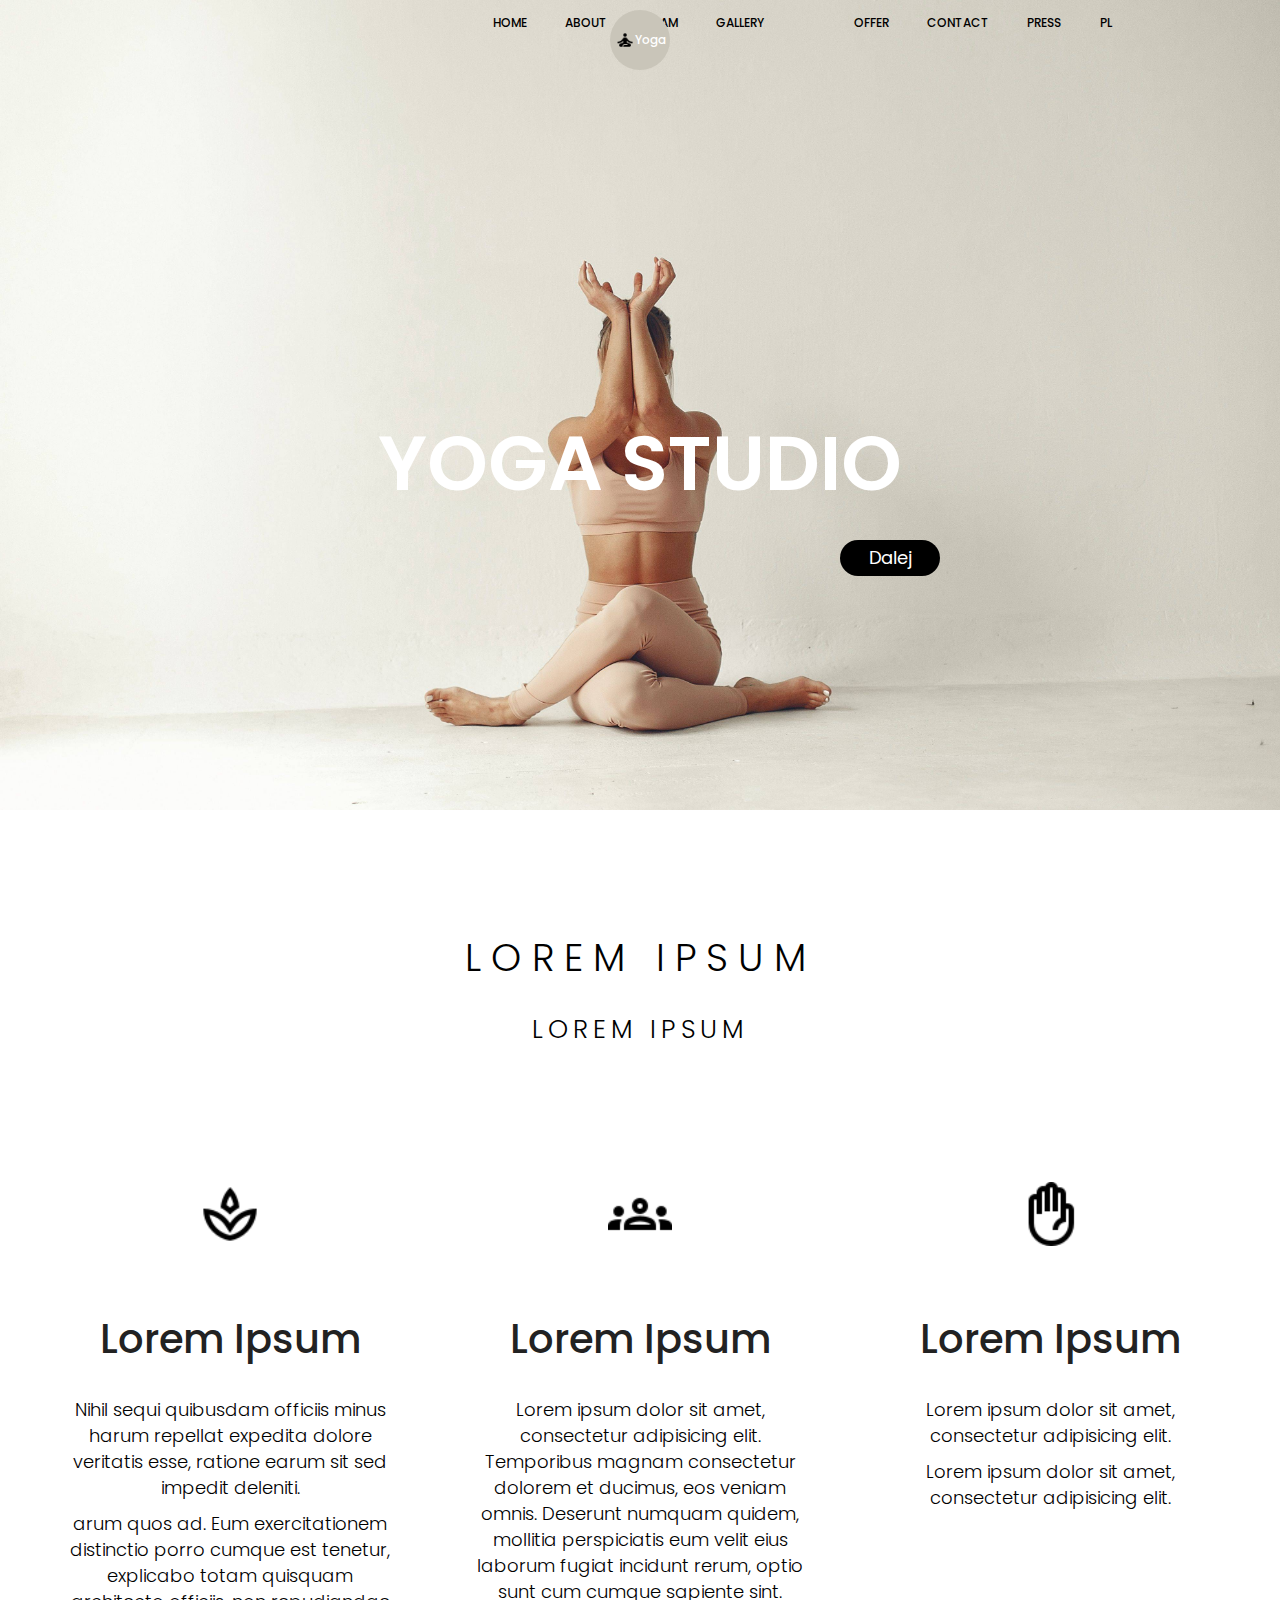
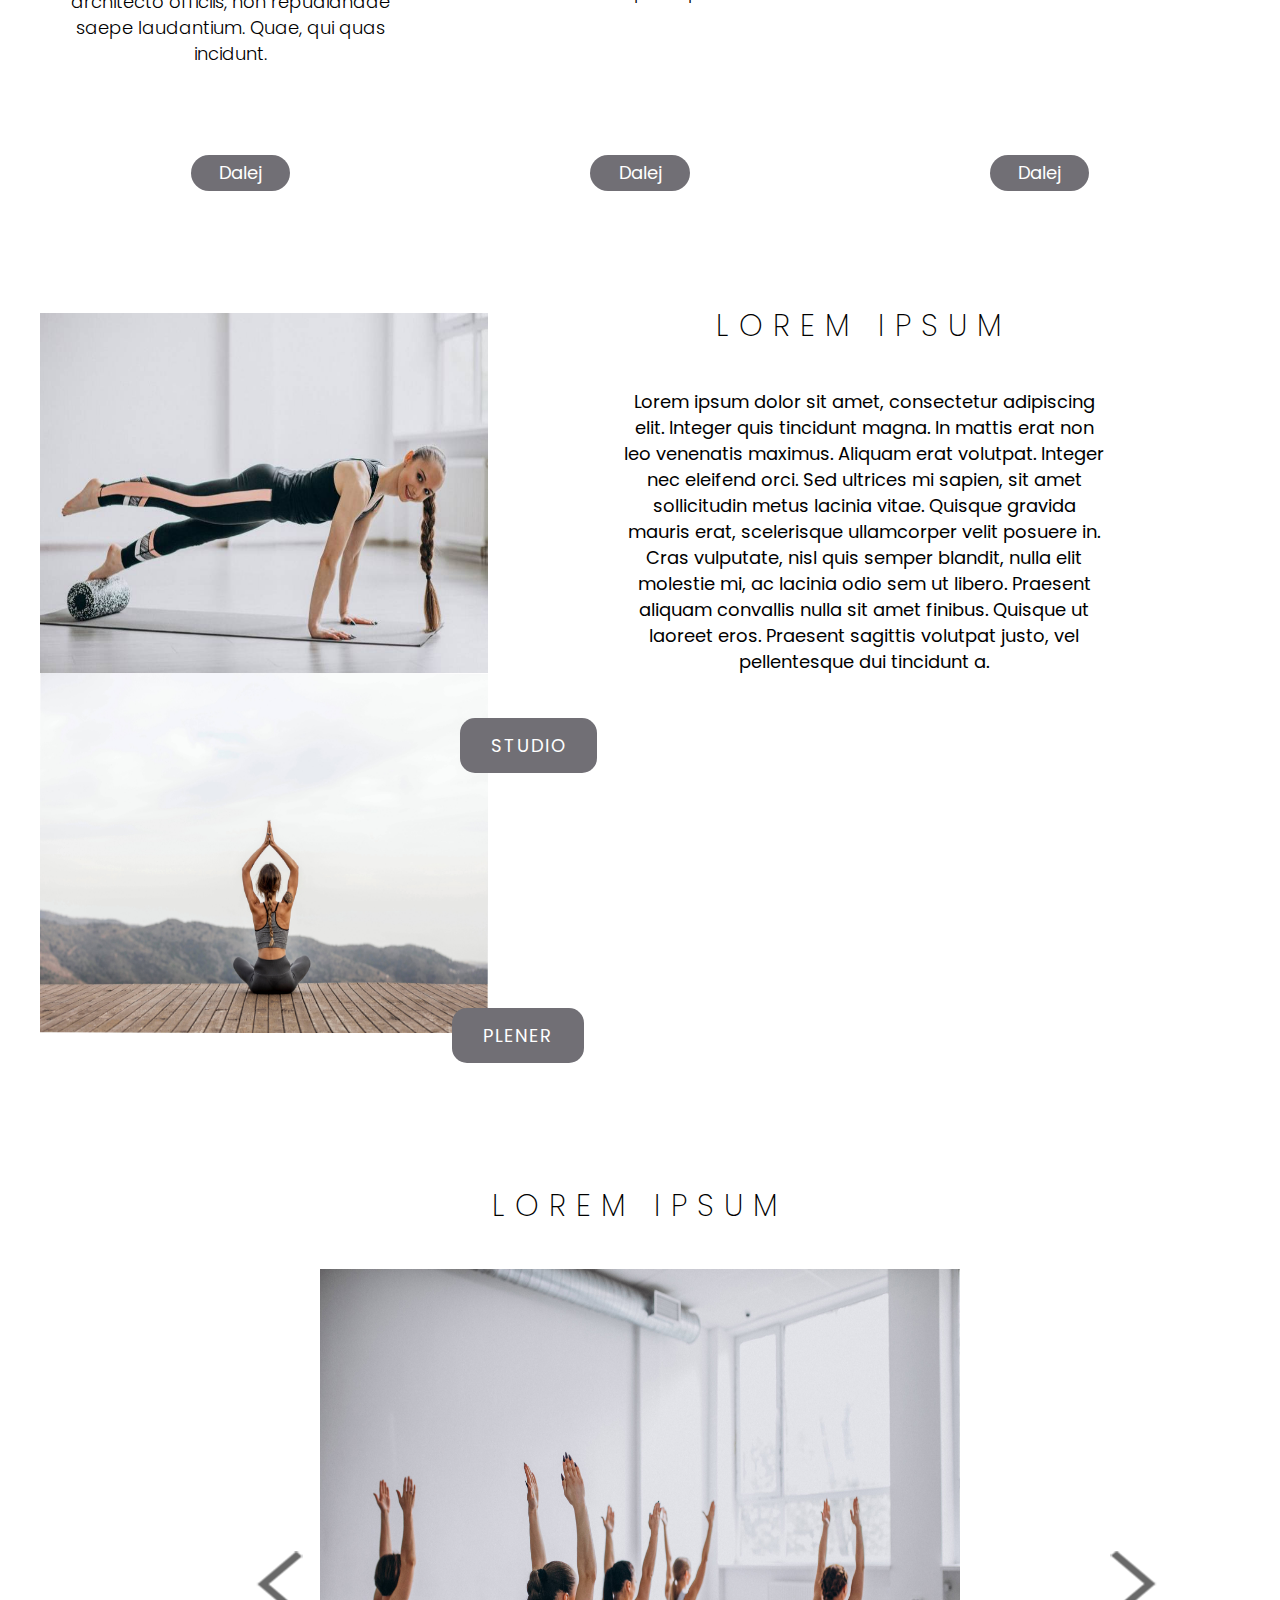
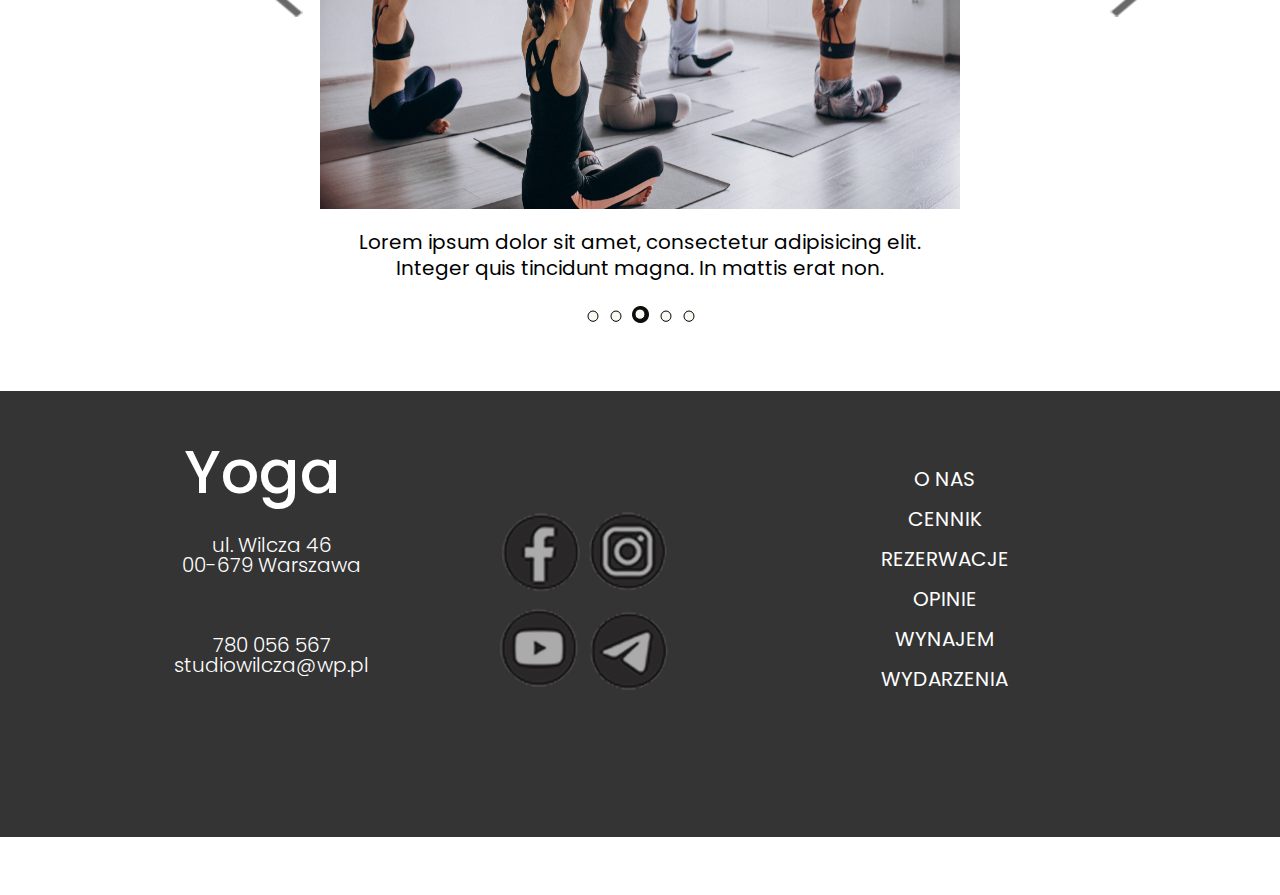
<file: index.html>
<!doctype html>
<html>
<head>
	<!-- Znacznik powodujący prawidłowe skalowanie dokumentu na urządzeniach mobilnych -->
	<meta name="viewport" content="width=device-width, initial-scale=1.0">
	
	<meta charset="utf-8">
	<title>Nazwisko Imię One Page</title>
	<!-- 1. Resetujemy domyślne style HTML -->
	<link rel="stylesheet" type="text/css" href="css/reset.css">
	<!-- 2. Dołączamy własne style CSS -->
	<link rel="stylesheet" type="text/css" href="css/style.css">
</head>

<body>
	<!-- NAWIGACJA MOBILE -->
	<div class="nakladka" id="MENU">
		<a href="javascript:void(0)" class="zamknijX" onClick="zamknijMenu()">
			&times;
		</a>
		<ol onClick="zamknijMenu()">
			<li><a href="#pierwsza">Home</a></li>
			<li><a href="#druga">About</a></li>
			<li><a href="#trzecia">Team</a></li>
			<li><a href="#czwarta">Gallery</a></li>
			<li><a href="#piata">Offer</a></li>
			<li><a href="#szosta">Contact</a></li>
			<li><a href="#siodma">Press</a></li>
			<li><a href="#osma">PL</a></li>
		</ol>
	</div>
	<span class="burger" onClick="otworzMenu()">
		&#9776;
	</span>
	<script>
		/* JavaScript */
		/* Otwieranie MENU */
		function otworzMenu(){
			document.getElementById("MENU").style.width="100%";
		}
		
		/* Zamykanie MENU */
		function zamknijMenu(){
			document.getElementById("MENU").style.width="0";
		}
	</script>
	
	<!-- NAWIGACJA DESKTOP -->
	<nav>
		<ol>
			<li><a href="#pierwsza">Home</a></li>
			<li><a href="#druga">About</a></li>
			<li><a href="#trzecia">Team</a></li>
			<li><a href="#czwarta">Gallery</a></li>
			<li><br></li>
			<li><br></li>
			<li><br></li>
			<li><br></li>
			<li><a href="#piata">Offer</a></li>
			<li><a href="#szosta">Contact</a></li>
			<li><a href="#siodma">Press</a></li>
			<li><a href="#osma">PL</a></li>
		</ol>
	</nav>
	
	<section id="pierwsza">
		<div class="zawartosc">
			<div id="logo">
				<img id="yoga" src="img/yoga.png">
				Yoga
			</div>
			<h1>Yoga Studio</h1>
			<a href="#druga">Dalej</a>
		</div>
	</section>
	
	<div id="second">
		<h1>Lorem Ipsum</h1>
		<h2>Lorem Ipsum</h2>
	</div>
	<section id="druga">
		<div class="zawartosc">
			<article>
				<img id="article-img" src="img/ico1.png" alt="img">
				<h2>Lorem Ipsum</h2>
				<p>
					Nihil sequi quibusdam officiis minus harum repellat expedita dolore veritatis esse, ratione earum sit sed impedit deleniti.
				</p>
				<p>
					arum quos ad. Eum exercitationem distinctio porro cumque est tenetur, explicabo totam quisquam architecto officiis, non repudiandae saepe laudantium. Quae, qui quas incidunt.
				</p>
				<a href="" class="button-mobile">Dalej</a>
			</article>
			
			<article>
				<img id="article-img" src="img/ico2.png" alt="img">
				<h2>Lorem Ipsum</h2>
				<p>
					Lorem ipsum dolor sit amet, consectetur adipisicing elit. Temporibus magnam consectetur dolorem et ducimus, eos veniam omnis. Deserunt numquam quidem, mollitia perspiciatis eum velit eius laborum fugiat incidunt rerum, optio sunt cum cumque sapiente sint.
				</p>
				<a href="" class="button-mobile">Dalej</a>
			</article>
			
			<article>
				<img id="article-img" src="img/ico3.png" alt="img">
				<h2>Lorem Ipsum</h2>
				<p>
					Lorem ipsum dolor sit amet, consectetur adipisicing elit.
				</p>
				<p>
					Lorem ipsum dolor sit amet, consectetur adipisicing elit.
				</p>
				<a href="" class="button-mobile">Dalej</a>
			</article>
		</div>
	</section>
	
	<div id="button">
		<a href="#trzecia">Dalej</a>
		<a href="#trzecia">Dalej</a>
		<a href="#trzecia">Dalej</a>
	</div>
	
	<section id="trzecia">
		<div class="zawartosc">
			<div class="img">
				<img class="img1" src="img/img1.jpg" alt="img">
				<img class="img2" src="img/img2.jpg" alt="img">
				<a id="button-img" class="btn1" href="#czwarta">Studio</a>
				<a id="button-img" class="btn3" href="#czwarta">Studio</a>
				<a id="button-img" class="btn2" href="#piata">Plener</a>
			</div>
			<div class="text">
				<h3>Lorem ipsum</h3>
				<p>
					Lorem ipsum dolor sit amet, consectetur adipiscing elit.  Integer quis tincidunt magna. In mattis erat non leo venenatis maximus. Aliquam erat volutpat. Integer nec eleifend orci. Sed ultrices mi sapien, sit amet sollicitudin metus lacinia vitae. Quisque gravida mauris erat, scelerisque ullamcorper velit posuere in. Cras vulputate, nisl quis semper blandit, nulla elit molestie mi, ac lacinia odio sem ut libero. Praesent aliquam convallis nulla sit amet finibus. Quisque ut laoreet eros. Praesent sagittis volutpat justo, vel pellentesque dui tincidunt a.
				</p>
			</div>
		</div>
	</section>
	
	<section id="czwarta">
		<div class="zawartosc">
			<h1>Lorem Ipsum</h1>
			<div class="caroulel fade">
				<div class="slide">
					<img id="image" src="img/carousel1.jpg">
					<div class="text">Lorem ipsum dolor sit amet, consectetur adipisicing elit.<br>Integer quis tincidunt magna. In mattis erat non.</div>
				<a class="prev" src= on_click="PlusSlides(-1)"><img src="img/prev.png"></a>
				<a class="next" on_click="PlusSlides(1)"><img src="img/next.png"></a>
				<div class="dots">
					<a><img src="img/dot.png"></a>
					<a><img src="img/dot.png"></a>
					<a><img src="img/current-dot.png"></a>
					<a><img src="img/dot.png"></a>
					<a><img src="img/dot.png"></a>
				</div>
			</div>
	</section>
	
	<section id="piata">
		<div class="zawartosc">
			<div id="logo-footer">
				<img id="yoga-footer" src="img/yoga.png">
				Yoga
			</div>
			<article class="footer-info">
				<h1 class="desktop">Yoga</h1>
				<h1 class="mobile">Kontakt</h1>
					<span>
						ul. Wilcza 46<br>
						00-679 Warszawa
						<br><br><br><br>
						780 056 567<br>
						studiowilcza@wp.pl
					</span>
			</article>
			<div class="media-container">
				<div class="right-side">
					<ul class="media">
						<li><a href="#"><img src="img/facebook.png"></a></li>
						<li><a href="#"><img src="img/instagram.png"></a></li>
					</div>
				<div class="left-side">
					<ul class="media">
						<li><a href="#"><img src="img/youtube.png"></a></li>
						<li><a href="#"><img src="img/telegram.png"></a></li>
					</div>
				</ul>
			</div>
			<article class="footer-ul">
				<ul>
					<li><a href="#">O nas</li>
					<li><a href="#">Cennik</li>
					<li><a href="#">Rezerwacje</li>
					<li><a href="#">Opinie</li>
					<li><a href="#">Wynajem</li>
					<li><a href="#">Wydarzenia</li>
				</ul>
			</article>
			<div class="media-container-mobile">
				<div class="right-side">
					<ul class="media">
						<li><a href="#"><img src="img/facebook.png"></a></li>
						<li><a href="#"><img src="img/instagram.png"></a></li>
					</div>
				<div class="left-side">
					<ul class="media">
						<li><a href="#"><img src="img/youtube.png"></a></li>
						<li><a href="#"><img src="img/telegram.png"></a></li>
					</div>
				</ul>
			</div>
			<div class="copyright">YOGA STUDIO © 2023</div>
		</div>
	</section>
</body>
</html>
</file>
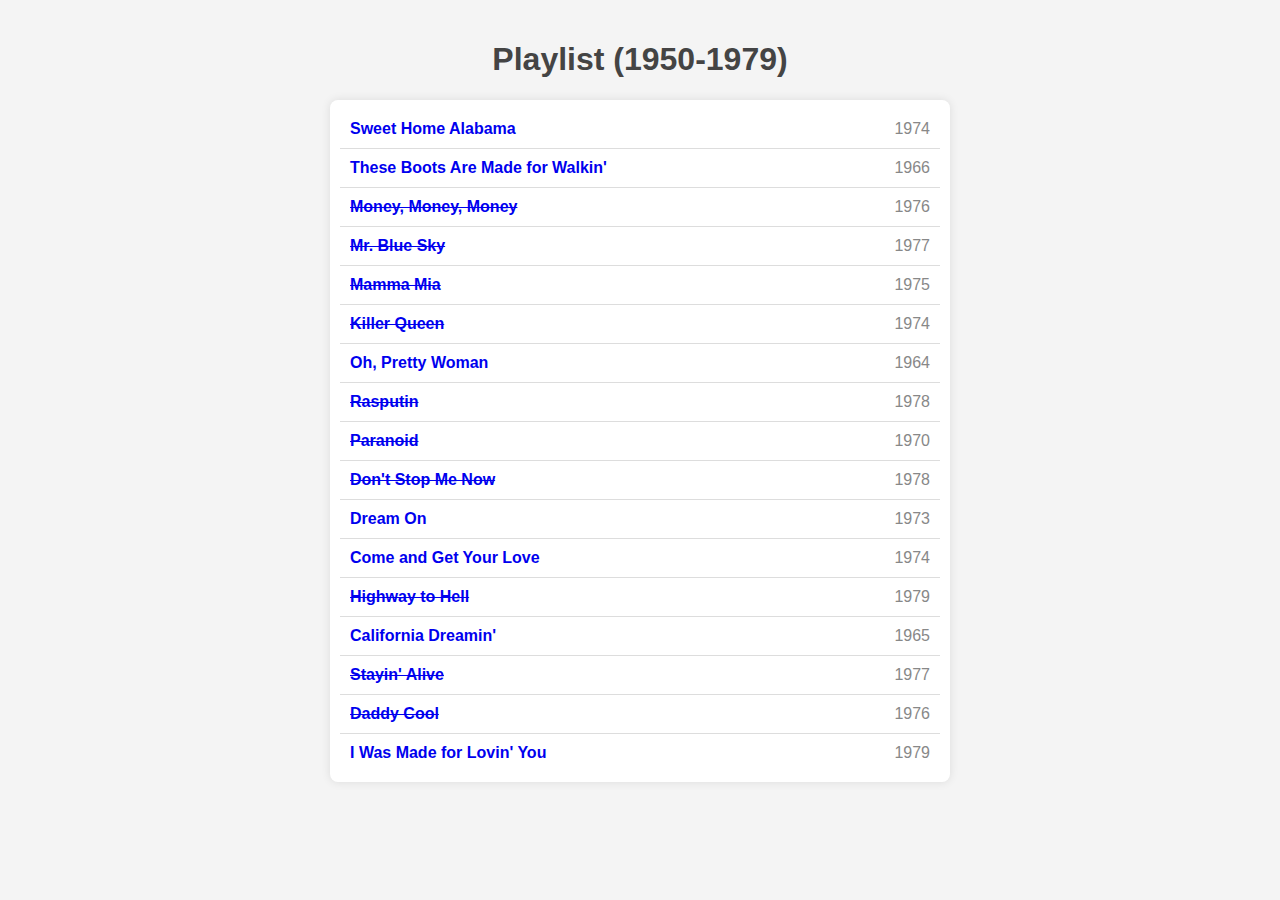
<file: songs.html>
<!DOCTYPE html>
<html lang="en">
<head>
    <meta charset="UTF-8">
    <meta name="viewport" content="width=device-width, initial-scale=1.0">
    <title>Playlist</title>
    <style>
        body {
            font-family: Arial, sans-serif;
            background-color: #f4f4f4;
            color: #333;
            margin: 0;
            padding: 20px;
        }
        h1 {
            text-align: center;
            color: #444;
        }
        a {
            text-decoration: none;
        }
        .playlist {
            max-width: 600px;
            margin: 0 auto;
            padding: 10px;
            background-color: #fff;
            box-shadow: 0 0 10px rgba(0, 0, 0, 0.1);
            border-radius: 8px;
        }
        .playlist-item {
            display: flex;
            justify-content: space-between;
            padding: 10px;
            border-bottom: 1px solid #ddd;
        }
        .playlist-item:last-child {
            border-bottom: none;
        }
        .song-title {
            font-weight: bold;
        }
        .song-year {
            color: #888;
        }
    </style>
</head>
<body>
    <h1>Playlist (1950-1979)</h1>
    <div class="playlist">
        <div class="playlist-item">
            <span class="song-title"><a href="https://open.spotify.com/track/7e89621JPkKaeDSTQ3avtg?si=4e764844c1f74b6f">Sweet Home Alabama</a></span>
            <span class="song-year">1974</span>
        </div>
        <div class="playlist-item">
            <span class="song-title"><a href="https://open.spotify.com/track/2HEgBBls7l0smWTxPx0MtZ?si=07f2eb401b3645b5">These Boots Are Made for Walkin'</a></span>
            <span class="song-year">1966</span>
        </div>
        <div class="playlist-item">
            <span class="song-title"><a href="https://open.spotify.com/track/3lKN03PDeBnXZS7sDukRBt?si=995db7b159c24bf5"><s>Money, Money, Money</s></a></span>
            <span class="song-year">1976</span>
        </div>
        <div class="playlist-item">
            <span class="song-title"><a href="https://open.spotify.com/track/2RlgNHKcydI9sayD2Df2xp?si=1192a6c8685a4a85"><s>Mr. Blue Sky</s></a></span>
            <span class="song-year">1977</span>
        </div>
        <div class="playlist-item">
            <span class="song-title"><a href="https://open.spotify.com/track/2TxCwUlqaOH3TIyJqGgR91?si=6381ea9234af4f4a"><s>Mamma Mia</s></a></span>
            <span class="song-year">1975</span>
        </div>
        <div class="playlist-item">
            <span class="song-title"><a href="https://open.spotify.com/track/4cIPLtg1avt2Jm3ne9S1zy?si=b7f9601e7f4843b7"><s>Killer Queen</s></a></span>
            <span class="song-year">1974</span>
        </div>
        <div class="playlist-item">
            <span class="song-title"><a href="https://open.spotify.com/track/48i055G1OT5KxGGftwFxWy?si=1566612f60c944ad">Oh, Pretty Woman</a></span>
            <span class="song-year">1964</span>
        </div>
        <div class="playlist-item">
            <span class="song-title"><a href="https://open.spotify.com/track/67hbP9PFQZrb4XZc3TzB0s?si=2e434d3dea80443d"><s>Rasputin</s></a></span>
            <span class="song-year">1978</span>
        </div>
        <div class="playlist-item">
            <span class="song-title"><a href="https://open.spotify.com/track/3Jnxngdff0lVu2rza1GVx6?si=1264aae362434d70"><s>Paranoid</s></a></span>
            <span class="song-year">1970</span>
        </div>
        <div class="playlist-item">
            <span class="song-title"><a href="https://open.spotify.com/track/5T8EDUDqKcs6OSOwEsfqG7?si=000fd09784b7494a"><s>Don't Stop Me Now</s></a></span>
            <span class="song-year">1978</span>
        </div>
        <div class="playlist-item">
            <span class="song-title"><a href="https://open.spotify.com/track/1xsYj84j7hUDDnTTerGWlH?si=d079d9c8e54d4bca">Dream On</a></span>
            <span class="song-year">1973</span>
        </div>
        <div class="playlist-item">
            <span class="song-title"><a href="https://open.spotify.com/track/7GVUmCP00eSsqc4tzj1sDD?si=4eafd3ac99674af1">Come and Get Your Love</a></span>
            <span class="song-year">1974</span>
        </div>
        <div class="playlist-item">
            <span class="song-title"><a href="https://open.spotify.com/track/2zYzyRzz6pRmhPzyfMEC8s"><s>Highway to Hell</s></a></span>
            <span class="song-year">1979</span>
        </div>
        <div class="playlist-item">
            <span class="song-title"><a href="https://open.spotify.com/track/1ZEOIhSn6BKErV59bIgn76?si=f86f1587ab214e16">California Dreamin'</a></span>
            <span class="song-year">1965</span>
        </div>
        <div class="playlist-item">
            <span class="song-title"><a href="https://open.spotify.com/track/4UDmDIqJIbrW0hMBQMFOsM?si=ca762eac16764c52"><s>Stayin' Alive</s></a></span>
            <span class="song-year">1977</span>
        </div>
        <div class="playlist-item">
            <span class="song-title"><a href="https://open.spotify.com/track/3WMbD1OyfKuwWDWMNbPQ4g?si=a3c5c3d3c09746bc"><s>Daddy Cool</s></a></span>
            <span class="song-year">1976</span>
        </div>
        <div class="playlist-item">
            <span class="song-title"><a href="https://open.spotify.com/track/07q0QVgO56EorrSGHC48y3?si=c28c02778ac64c2c">I Was Made for Lovin' You</a></span>
            <span class="song-year">1979</span>
        </div>
    </div>
</body>
</html>
</file>
<file: css/style.css>
@charset "utf-8";
/* Implementacja fontu z Google Fonts */
@import url('https://fonts.googleapis.com/css2?family=Poppins:ital,wght@0,100;0,200;0,300;0,400;0,500;0,600;0,700;0,800;0,900;1,100;1,200;1,300;1,400;1,500;1,600;1,700;1,800;1,900&display=swap');


*{
	transition: 500ms;/*płynne przejścia między wyglądem elementów*/
}

html{
	scroll-behavior: smooth;/* płynne przewijanie */
	font-family: 'Poppins', sans-serif;
	/* BAZOWY ROZMIAR FONTU */
	font-size: 10px;
}

body{
	font-size: 1.8rem;
	line-height: 2.6rem;
}

.site-content-wrapper {
 overflow-y: hidden;
}

/* Style nawigacji mobilnej */
.burger{
	position: fixed;
	right: 2rem;
	top: 3rem;
	font-size: 4rem;
	padding: 1rem 1rem 1.8rem;
	cursor: pointer;
	display: none;/*ukryj burger na desktop*/
}
.nakladka{
	position: fixed;
	background-color: crimson;
	right: 0;
	height: 100%;
	width: 0;/* docelowo 0 */
	overflow: hidden;/*zawartość nie wystaje poza box*/
	opacity: .95;
	z-index: 1;
	display: flex;
	justify-content: center;
	align-items: center;
}
.nakladka ol{
	width: 100%;
}
.nakladka ol a{
	display: block;
	color: #fff;
	font-weight: 800;
	text-align: center;
	padding: 3vh 0;
}
.nakladka ol a:hover{
	background-color: #fff;
	color: #333;
}
.zamknijX{
	position: absolute;/* jeśeli nadrzędny box ma fixed albo relative to absolute ustawia względem niego */
	top: 4.5rem;
	right: 3.7rem;
	font-size: 6rem;
	color: #fff;
}

/* Style nawigacji desktopowej */
nav{
	/*position: fixed; zamocowanie elementu przy krawędzi okna przeglądarki*/
	width: 50%;/*przywracamy 100% szer. po utracie przez fixed*/
	height: 0;
	display: flex;
	justify-content: center;
	box-sizing: border-box;
	z-index: 1;
	margin: 0 25%;
}
nav ol{
	display: flex;
	gap: 1vw;
	width: 50%;
	justify-content: space-around;
	text-align: center;
}
nav ol li{
	flex: 1;
}
nav ol li a{
	padding: 1rem 1vw;
	display: block;
	color: #000;
	text-transform: uppercase;
	font-weight: 500;
	font-size: 1.2rem;
}
nav ol li a:hover{
	background-color: #eee; 
	color: #222;
	letter-spacing: 5px;
}

/* Wszystkie sekcje */
section{
	min-height: 90vh;/* vh = viewport height = % wysokości okna przeglądarki */
	/* FLEX CONTAINER */
	/* Uruchamiamy flexbox */
	display: flex;
	flex-direction: row;/*domyślnie*/
	align-items: stretch;/*domyślnie*/
	align-items: center;
	justify-content: center;
	scroll-margin-top: 64px;
}
/* Zawartość wszystkich sekcji */
/* Selektor CLASS ma prefix '.' */
.zawartosc{
	max-width: 1200px;
	/* FLEX ITEMS */
}

/* Poszczególne sekcje */
/* Selektor ID ma prefix '#' */
#pierwsza{}
#pierwsza .zawartosc{
	padding: 1rem;/* rem = root emphasis = jednostka zależna od bazowego rozmiaru fontu (16px) */
	/*flex container*/
	display: flex;
	flex-direction: column;
	align-items: center;
	gap: 1rem;
}
#logo, #pierwsza h1, #pierwsza a{
	/*background-color: orange;
	padding: 1rem;
	/*flex items*/
}
#logo{
	position: absolute;
	top: 10px;
	background-color: #c9c5b9;
	color: #fff;
	font-size: 1.2rem;
	height: 6rem;
	width: 6rem;
	display: flex;
	align-items: center;
	justify-content: center;
	border-radius: 50%;
	font-weight: 500;
}

#yoga {
	width: 2rem;
}
.media-container-mobile, .mobile, #logo-footer {
	display: none;
}

#pierwsza h1{
	position: absolute;
	top: 35vh;	
	font-size: 6vw;
	font-weight: 600;
	text-transform: uppercase;
	color: #fff;
	margin: 15vh;
}
#pierwsza a{
	position: absolute;
	top: 60vh;
	color: #fff;
	background-color: #000;
	border-radius: 3rem;
	padding: 0.5rem 2.2vw;
	margin-left: 50rem;
}
#pierwsza a:hover{
	background-color: #222;
	color: #fff;
}

#pierwsza {
	background: url("../img/bg1-full.jpg") no-repeat center;
	background-size: cover;
	background-position: 25% 73%;
}

#second {
	margin-top: 15vh;
	margin-bottom: -15vh;
	text-align: center;
	height: 20vh;
}

#second h1 {
	margin-top: 5vh;
	font-size: 3vw;
	font-weight: 300;
	text-transform: uppercase;
	letter-spacing: 1rem;
	color: #000;
}

#second h2 {
	margin-top: 5vh;
	font-size: 2vw;
	font-weight: 300;
	text-transform: uppercase;
	letter-spacing: 0.5rem;
	color: #000;
}

#druga{
	background-color: #fff;
}


#druga .zawartosc{
	padding: 1rem;
	display: flex;
	gap: 3rem;
	justify-content: center;
	flex-direction: row;
	flex-wrap: nowrap;/*domyślnie*/
	flex-wrap: wrap;
}

#article-img {
	margin: 7vh;
	width: 5vw;
}

#druga article{
	text-align: center;
	border-radius: 1rem;
	padding: 2rem;
	/*flex items*/
	flex: 1 1 100px;
}
#druga article h2{
	font-size: 4rem;
	font-weight: 500;
	color: #222;
	padding: 1rem 0;
	margin-bottom: 3rem;
}
#druga article p{
	padding: .5rem 0;
	font-weight: 300;
	
}
.button-mobile {
	display: none;
}

#button {
	margin: -5vh 0 5vh;
	display: flex;
	justify-content: center;
	gap: 30rem;
}

#button a {
	color: #fff;
	background-color: #716f75;
	border-radius: 3rem;
	padding: 0.5rem 2.2vw;
}

#trzecia{
	display: flex;
	flex-direction: row;
	margin-top: 10vh;
	margin-bottom: 10vh;
}
#trzecia .zawartosc {
	display: flex;
	width: 100vw;
}
#trzecia .img img{
	display: flex;
	height: 40vh;
	width: 35vw;
}

#trzecia .text {
	display: flex;
	align-content: center;
	flex-direction: column;
	margin: 0 15vh;
	float: right
}

#trzecia h3{
	display: inline-block;
	text-align: center;
	font-size: 3rem;
	font-weight: 250;
	text-transform: uppercase;
	letter-spacing: 1rem;
	color: #000;
	margin-bottom: 5rem;
}
#trzecia p {
	text-align: center;
}

#button-img {
	color: #fff;
	background-color: #716f75;
	border-radius: 1.5rem;
	padding: 1.5rem 2.4vw;
	text-transform: uppercase;
	letter-spacing: 0.2rem;
}
.btn1 {
	position: relative;
	bottom: 30rem;
	left: 42rem;
}

.btn2 {
	position: relative;
	bottom: 1rem;
	left: 27rem;
}

.btn3 {
	display: none;
}

#czwarta{
	background-color: #fff;
}
#czwarta h1 {
	text-align: center;
	font-size: 3rem;
	font-weight: 250;
	text-transform: uppercase;
	letter-spacing: 1rem;
	color: #000;
	margin-bottom: 5rem;
}
#czwarta .carousel {
	max-width: 1000px;
	position: relative;
	margin: auto;
}
#czwarta .prev, .next {
	cursor: pointer;
	position: relative;
	bottom: 33rem;
	width: auto;
	padding: 16px;
	transition: 0.6s ease;

}
#czwarta .prev {
	right: 8rem;
}
#czwarta .next {
	left: 69rem;
}
#czwarta .text {
	margin-top: 2rem;
	font-size: 2rem;
	text-align: center;
	position: relative;
}
/*
.fade {
	-webkit-animation-name:fade;
	-webkit-animation-duration:0.5s;
	animation-name:fade;
	animation-duration:0.5s;
}
@-webkit-keyframes fade {
	from{opacity:.2}
	to{opacity:.1}
}
*/
#czwarta .caroulel #image {
	display:flex;
	justify-content: center;
	height: 60vh;
	width: 50vw;
}
#czwarta .dots {
	cursor: pointer;
	display: flex;
	justify-content: center;
	position: relative;
	gap: 1rem;
	bottom: 5rem;
}

#piata{
	background-color: #343434;
	color: #fff;
	font-size: 1.4rem;
	min-height: 30vh;
	flex-direction: column;
	gap: 5vh;
	padding: 2vh 2rem;
}
#piata .zawartosc{
	display: flex;
	align-content: stretch;
	gap: 3rem;
	flex-wrap: wrap;
	width: 80%;
	height: 40vh;
	margin-top: 5rem;
}
#piata article{
	flex: 1 1 200px;
}
#piata article h1{
	font-weight: 500;
	font-size: 6rem;
	margin-bottom: 2rem;
	margin-left: 4rem;
}
#piata article span{
	margin: 2rem;
	padding: 1rem;
	display: inline-block;
	font-weight: 300;
	font-size: 2rem;
	text-align: center;
	line-height: 1em;
}
#piata .media-container {
	display: inline-block;
	width: 20vw;
	margin-top: 5rem;
	margin-bottom: 0;
}
#piata .media{
	display: flex;
}

#piata .copyright{
	position: absolute;
	bottom: -355vh;
	left: 40%;
	color: #fff;
	font-size: 1.5rem;
	
}

#piata .footer-ul {
	font-size: 2rem;
	line-height: 2em;
	text-align: center;
	text-transform: uppercase;
	
}
#piata article ul li a{
	color: #fff;
	text-align: center;
}
#piata article ul li a:hover{
	text-decoration: underline;
}
#piata article a{
	color: crimson;
}
#piata article a:hover{
	text-decoration: underline;
}



/*
#piata form{}

#piata input:not(#zgody)
#piata textarea{
	width: 100%;
	padding: .5rem;
	box-sizing: border-box;
	border: 0;
	margin: .5rem 0;
	font-family: inherit;
	font-size: inherit;
}
::placeholder{
	color: crimson;
	font-style: italic;
}
#piata input:not(#zgody):not([type=reset]):focus, 
#piata textarea:focus{
	outline: 0;
	transform: scale(1.1);
}

#piata input[type=reset],
#piata input[type=submit]{
	background-color: crimson;
	color: white;
	width: auto !important;
	padding: 1rem !important;
	font-weight: 700;
}
#piata input[type=reset]:hover,
#piata input[type=submit]:hover{
	background-color: white;
	color: black;
}
*/
/* STYLE RESPONSYWNE */
@media all and (max-width:600px){
	html,body{
    overflow-x: hidden;
	line-height: 2.8rem;
	}	
	
	.burger{
		display: block;/*pokaż burger na mobile*/
	}
	
	nav{
		display: none;
	}
	
	section{
		min-height: 100vh;
		scroll-margin-top: 0;
	}
	
	#pierwsza{
		margin-top: -24vh;;
		background-image: url("../img/bg1-full.jpg");
		background-position: center bottom;
		background-size: 300%;
		margin-bottom: 0;
	}
	#pierwsza .zawartosc{
		gap: 5vh;
	}
	#logo{
		position: relative;
		top: 4vh;
		right: 2vw;;
		background-color: #c9c5b9;
		color: #fff;
		height: 26vw;
		width: 26vw;
		font-size: 5vw;
	}
	#pierwsza h1{
		position: relative;
		top: 12vh;
		color: #fff;
		font-size: 14vw;
		text-align: center;
		line-height: 1em;
		white-space: nowrap;
	}
	#pierwsza a{
		position: relative;
		top: 15vh;
		right: 64vw;
		font-size: 2.5rem;
		text-transform: uppercase;
		letter-spacing: 0.5rem;
		background-color: #000;
		padding: 1.2rem 3.5rem;
		border-radius: 2rem;
	}
	#pierwsza a:hover{
		background-color: crimson;
		color: #fff;
		padding: 2rem 5rem;
	}
	
	#second {
		margin: 0;
		margin-bottom: -10vh;
	}
	
	#second h1{
		font-size: 4rem;
		white-space: nowrap;
	}
	#second h2{
		margin-top: 2rem;
		font-size: 3.5rem;
		white-space: nowrap;
	}
	
	#druga{
		background-color: #fff;
		margin: 0;
		
	}
	#druga .zawartosc{
		padding: 0;
		display: flex;
		flex-direction: column;
	}
	#druga article img {
		margin: 0;
		width: 25%;
	}
	#druga article h2 {
		text-transform: uppercase;
		font-size: 2rem;
		letter-spacing: 1rem;
		font-weight: 500;
	}
	
	#druga article p{
		padding-bottom: 2rem;
	}
	
	.button-mobile {
		display: inline-block;
	}
	
	.button-mobile {
		color: #fff;
		background-color: #716f75;
		margin-top: 2rem;
		width: 10rem;
		padding: 1rem;
		border-radius: 1rem;
		text-transform: uppercase;
		letter-spacing: 0.5rem;
	}
	
	#button {
		display: none;
	}
	#trzecia .zawartosc {
		display: inline-block;
		position: relative;
	}
	#trzecia .img {
		margin-bottom: -10rem;
	}
	
	#trzecia .img img{
		width: 70rem;
		height: 50rem;
	}
	#trzecia .img1 {
		position: relative;
		right: 27rem;
	}
	
	#trzecia .img2 {
		position: relative;
		right: 16rem;
	}
	
	#button-img {
		display: inline-block;
		text-align: center;
		padding: 2.5rem 3rem;
		font-size: 4rem;
	}
	
	
	.btn3 {
		display: flex;
		justify-content: center;
		position:relative;
		bottom: 60rem;
		left: 8rem;
	}
	
	.btn2 {
		display: flex;
		justify-content: center;
		position: relative;
		bottom: 18rem;
		left: 9rem;
	}
	.text {
		position: relative;
		left: 10vh;
		
	}
	
	#trzecia .text h3 {
		white-space: nowrap;
		font-weight: 500;
		margin-bottom: 2rem;
	}
	
	#trzecia .text p {
		margin-bottom: -30rem;
	}
	#czwarta {
		margin-bottom: -10rem;
	}
	
	#czwarta .text, .prev, .next {
		display: none;
	}
	
	#czwarta .zawartosc h1 {
		position: relative;
		top: 12rem;
		font-size: 2.5rem;
		font-weight: 400;
	}
	#czwarta .zawartosc .dots {
		position: relative;
		top: 2rem;
	}
	#czwarta .caroulel #image {
		width: 70rem;
		height: 40rem;
	}
	
	#piata{
		padding: 5vh 2rem;
		font-size: 1.6rem;

	}
	#piata .zawartosc{
		width: 100%;
		padding-bottom: 34rem;
		display: inline-block;
	}
	
	#logo-footer {
		position: relative;
		bottom: 12rem;
		left: 12rem;
		background-color: #c9c5b9;
		color: #fff;
		font-size: 3rem;
		height: 14rem;
		width: 14rem;
		display: flex;
		align-items: center;
		justify-content: center;
		border-radius: 50%;
		font-weight: 500;
	}
	#yoga-footer {
		width: 4rem;
	}
	
	#piata .footer-info .desktop {
		display: none;
	}
	#piata .footer-info {
		display: flex;
		flex-direction: column;
		justify-content: center;
		margin-top: -8rem;
		line-height: 1rem;
	}
	
	#piata .footer-info h1{
		position: relative;
		right: 2rem;
		text-transform: uppercase;
		text-align: center;
		font-size: 2.5rem;
	}
	
	#piata .footer-ul {
		display: flex;
		justify-content: center;
	}
	#piata .media-container{
		display: none;
	}
	#piata .media-container-mobile {
		display: flex;
		flex-direction: row;
		justify-content: center;
		margin: 3rem 0 6rem;
	}
	
	#piata .copyright {
		display: flex;
		justify-content: center;
		text-align: center;
		position: relative;
		bottom: 5rem;
		left: 0.5rem;
	}
	
	/*
	#piata input:not(#zgody), 
	#piata textarea{
		padding: 1rem;
		margin: 1rem 0;
	}
	#piata input[type=reset],
	#piata input[type=submit]{
		padding: 1rem !important;
		margin-right: .5rem !important;
	}
}
*/
/*********************/
</file>
